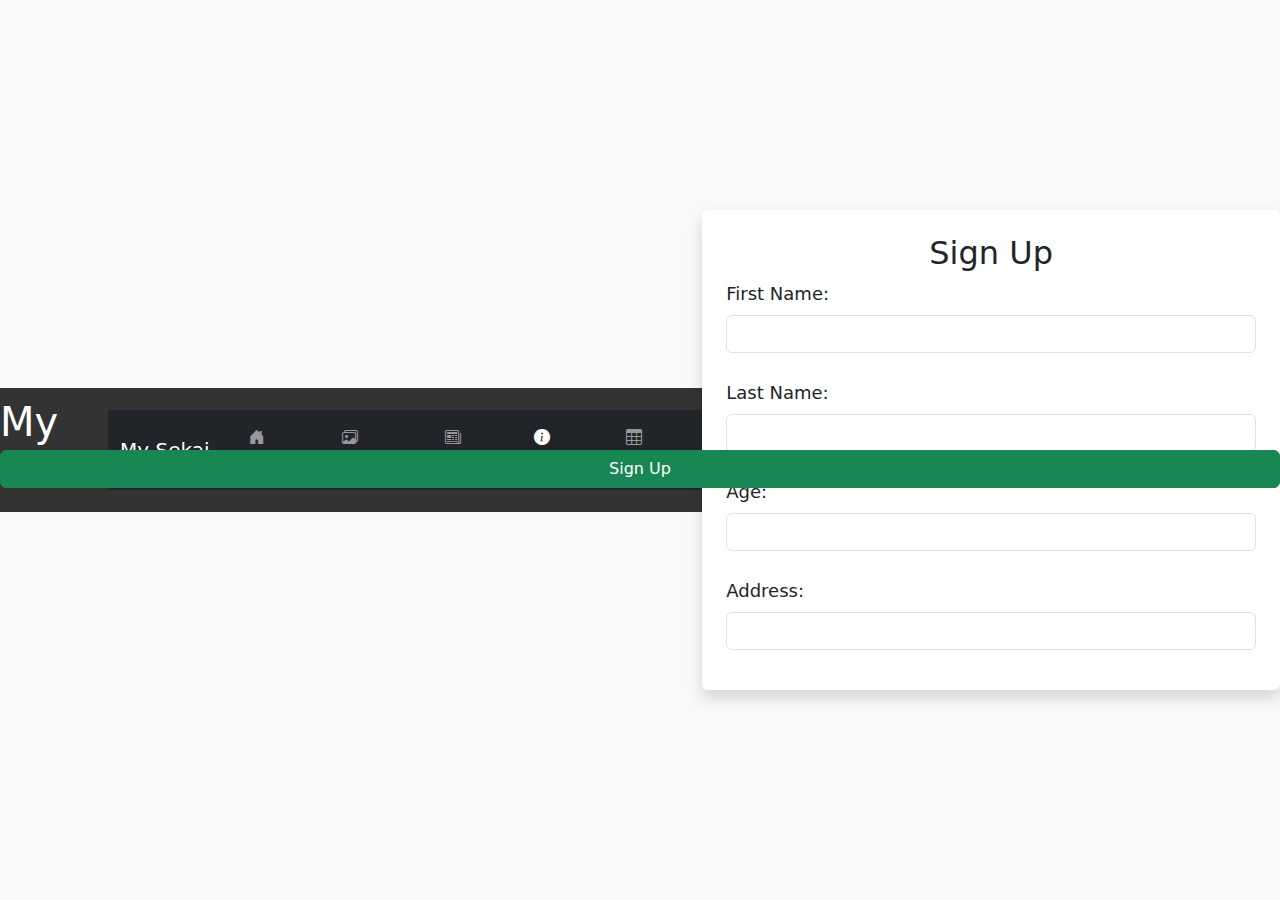
<file: forms.html>
<!DOCTYPE html>
<html lang="en">
<head>
  <meta charset="UTF-8">
  <meta name="viewport" content="width=device-width, initial-scale=1.0">
  <title>Form Page</title>
  <link rel="stylesheet" href="styles.css"> <!-- Link to the main CSS -->
  <link rel="stylesheet" href="https://cdn.jsdelivr.net/npm/bootstrap@5.3.0/dist/css/bootstrap.min.css"> <!-- Bootstrap -->
  <link rel="stylesheet" href="https://cdn.jsdelivr.net/npm/bootstrap-icons/font/bootstrap-icons.css"> <!-- Bootstrap Icons -->


</head>
<body>

  <!-- HEADER -->
  <header>
    
        <div class="logo">
          <h1>My Sekai</h1>
        </div>
        <nav class="navbar navbar-expand-lg navbar-dark bg-dark">
          <div class="container-fluid">
              <a class="navbar-brand" href="index.html">My Sekai</a>
              <button class="navbar-toggler" type="button" data-bs-toggle="collapse" data-bs-target="#navbarNav" aria-controls="navbarNav" aria-expanded="false" aria-label="Toggle navigation">
                  <span class="navbar-toggler-icon"></span>
              </button>
              <div class="collapse navbar-collapse" id="navbarNav">
                  <ul class="navbar-nav mx-auto">
                      <li class="nav-item">
                          <a class="nav-link" href="index.html"><i class="bi bi-house-door-fill"></i> Home</a>
                      </li>
                      <li class="nav-item">
                          <a class="nav-link" href="gallery.html"><i class="bi bi-images"></i> Gallery</a>
                      </li>
                      <li class="nav-item">
                          <a class="nav-link " href="news.html"><i class="bi bi-newspaper"></i> News</a>
                      </li>
                      <li class="nav-item">
                          <a class="nav-link active" href="forms.html"><i class="bi bi-info-circle-fill"></i> Form</a>
                      </li>
                      <li class="nav-item">
                          <a class="nav-link" href="table.html"><i class="bi bi-table"></i> Table</a>
                      </li>
                  </ul>
              </div>
          </div>
        </nav>
  </header>

  <!-- FORM SECTION -->
  <body class="d-flex justify-content-center align-items-center vh-100 bg-light">
    <div class="container bg-white p-4 rounded shadow">
        <h2 class="text-center">Sign Up</h2>
        <form>
            <div class="mb-3">
                <label for="firstname" class="form-label">First Name:</label>
                <input type="text" id="firstname" name="firstname" class="form-control" required>
            </div>
            <div class="mb-3">
                <label for="lastname" class="form-label">Last Name:</label>
                <input type="text" id="lastname" name="lastname" class="form-control" required>
            </div>

            <div class="mb-3">
                <label for="middleinitial" class="form-label">Age:</label>
                <input type="text" id="middleinitial" name="middleinitial" class="form-control" maxlength="1">
            </div>
            <div class="mb-3">
                <label for="tablename" class="form-label">Address:</label>
                <input type="text" id="tablename" name="tablename" class="form-control" required>
            </div>
    
            </div>
            <button type="submit" class="btn btn-success w-100">Sign Up</button>
        </form>
</form>

  </section>

  <script>
    document.getElementById("userForm").addEventListener("submit", function(event) {
      event.preventDefault();

      // Get form values
      const firstName = document.getElementById("firstName").value;
      const lastName = document.getElementById("lastName").value;
      const age = document.getElementById("age").value;
      const address = document.getElementById("address").value;

      // Create user object
      const userData = { firstName, lastName, age, address };

      // Retrieve existing data from local storage
      let users = JSON.parse(localStorage.getItem("users")) || [];

      // Add new user
      users.push(userData);

      // Save updated list to local storage
      localStorage.setItem("users", JSON.stringify(users));

      // Redirect to table page
      window.location.href = "table.html";
    });
  </script>

</body>
</html>
</file>
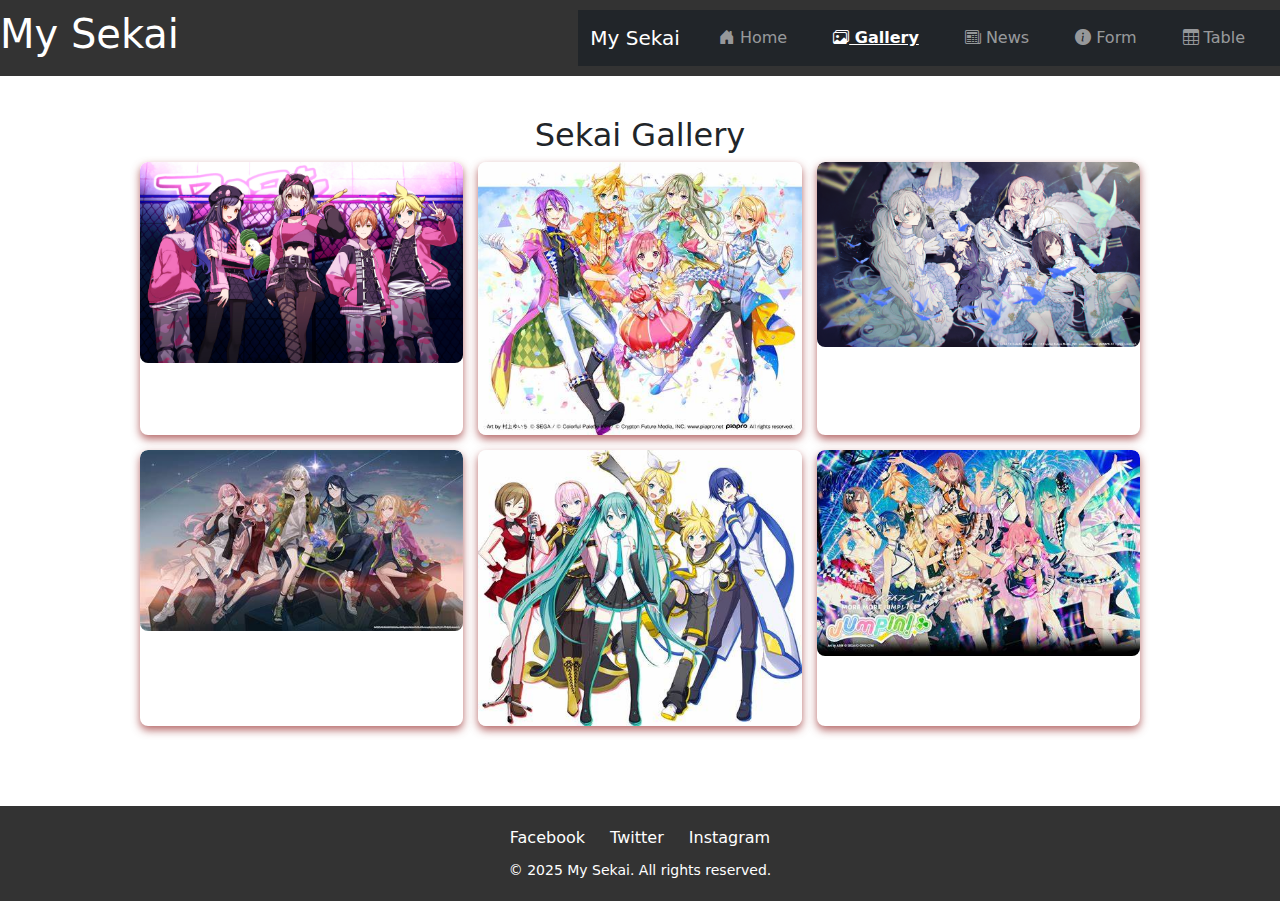
<file: gallery.html>
<!DOCTYPE html>
<html lang="en">
<head>
  <meta charset="UTF-8">
  <meta name="viewport" content="width=device-width, initial-scale=1.0">
  <title>Gallery - My Sekai</title>
  <link rel="stylesheet" href="styles.css"> <!-- Link to the main CSS -->
  <link rel="stylesheet" href="https://cdn.jsdelivr.net/npm/bootstrap@5.3.0/dist/css/bootstrap.min.css"> <!-- Bootstrap -->
  <link rel="stylesheet" href="https://cdn.jsdelivr.net/npm/bootstrap-icons/font/bootstrap-icons.css"> <!-- Bootstrap Icons -->
</head>
<body>

  <!-- HEADER -->
  <header>
    <div class="logo">
      <h1>My Sekai</h1>
    </div>
    <nav class="navbar navbar-expand-lg navbar-dark bg-dark">
        <div class="container-fluid">
            <a class="navbar-brand" href="index.html">My Sekai</a>
            <button class="navbar-toggler" type="button" data-bs-toggle="collapse" data-bs-target="#navbarNav" aria-controls="navbarNav" aria-expanded="false" aria-label="Toggle navigation">
                <span class="navbar-toggler-icon"></span>
            </button>
            <div class="collapse navbar-collapse" id="navbarNav">
                <ul class="navbar-nav mx-auto">
                    <li class="nav-item">
                        <a class="nav-link" href="index.html"><i class="bi bi-house-door-fill"></i> Home</a>
                    </li>
                    <li class="nav-item">
                        <a class="nav-link active" href="gallery.html"><i class="bi bi-images"></i> Gallery</a>
                    </li>
                    <li class="nav-item">
                        <a class="nav-link" href="news.html"><i class="bi bi-newspaper"></i> News</a>
                    </li>
                    <li class="nav-item">
                        <a class="nav-link" href="form.html"><i class="bi bi-info-circle-fill"></i> Form</a>
                    </li>
                    <li class="nav-item">
                        <a class="nav-link" href="table.html"><i class="bi bi-table"></i> Table</a>
                    </li>
                </ul>
            </div>
        </div>
    </nav>
  </header>

  <!-- GALLERY SECTION -->
  <section id="gallery">
    <h2>Sekai Gallery</h2>
    <div class="gallery-container">
      <div class="gallery-item"><img src="images/vbs.jpg" alt="Gallery Image 1"></div>
      <div class="gallery-item"><img src="images/wxss.jpg" alt="Gallery Image 2"></div>
      <div class="gallery-item"><img src="images/n25.png" alt="Gallery Image 3"></div>
      <div class="gallery-item"><img src="images/leoneed.jpg" alt="Gallery Image 4"></div>
      <div class="gallery-item"><img src="images/vs.jpg" alt="Gallery Image 5"></div>
      <div class="gallery-item"><img src="images/mmj.jpg" alt="Gallery Image 6"></div>
    </div>
  </section>

  <!-- FOOTER -->
  <footer>
    <div class="social-media">
      <a href="https://facebook.com" target="_blank">Facebook</a>
      <a href="https://twitter.com" target="_blank">Twitter</a>
      <a href="https://instagram.com" target="_blank">Instagram</a>
    </div>
    <p>&copy; 2025 My Sekai. All rights reserved.</p>
  </footer>

  <!-- Bootstrap JavaScript (For Navbar Toggling) -->
  <script src="https://cdn.jsdelivr.net/npm/bootstrap@5.3.0/dist/js/bootstrap.bundle.min.js"></script>

</body>
</html>
</file>
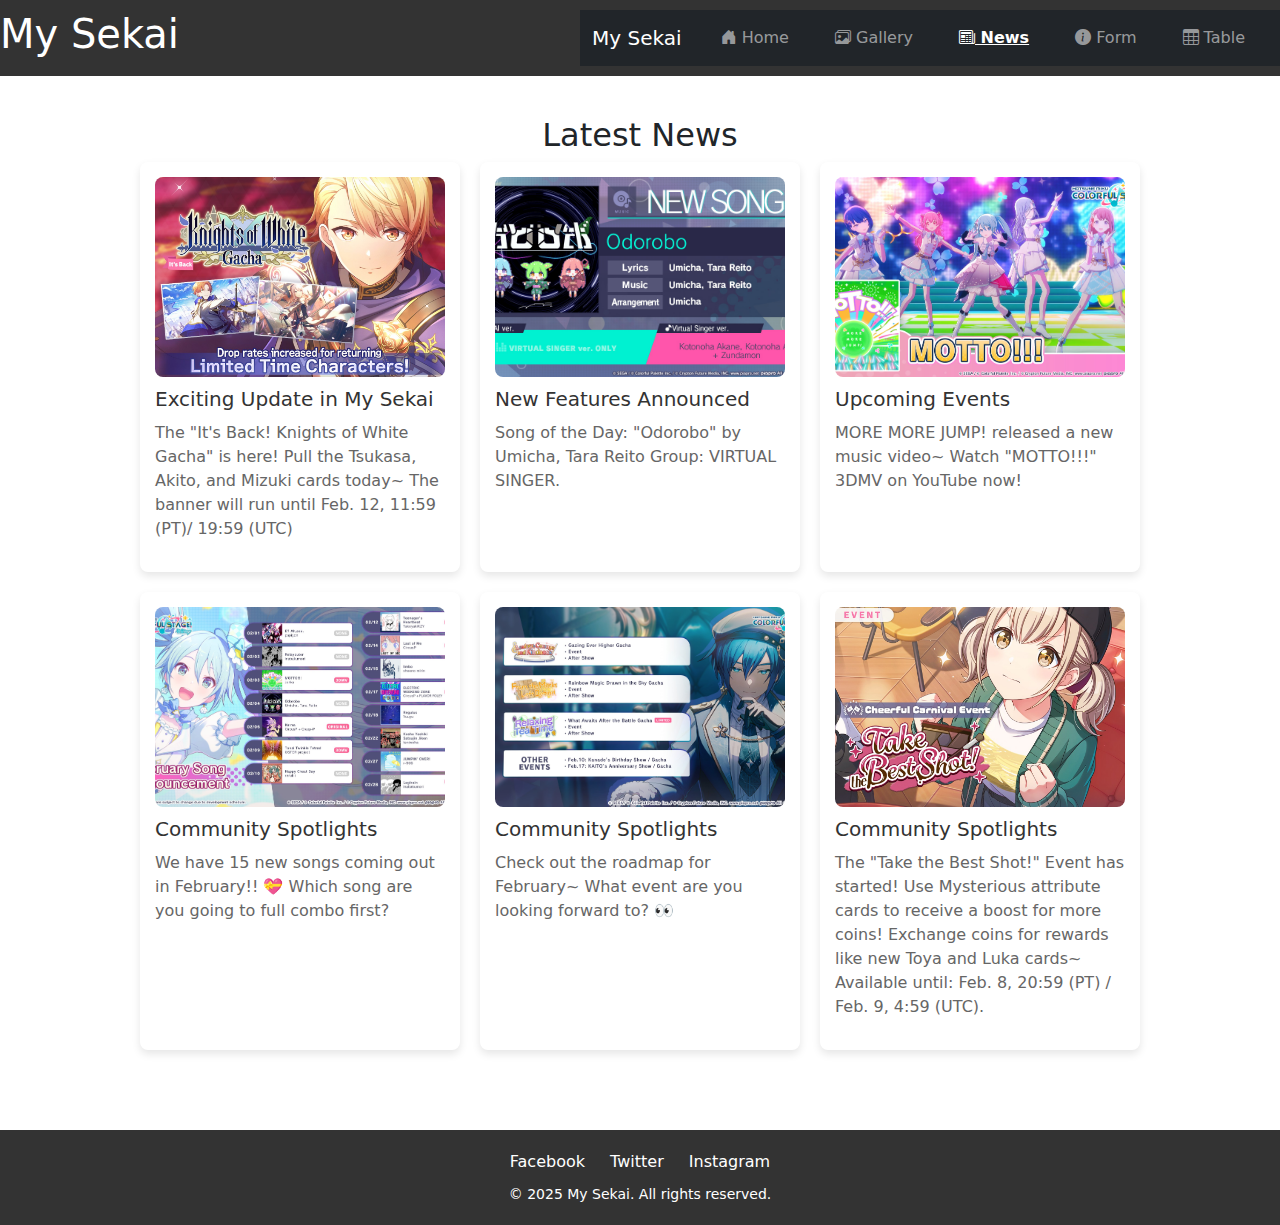
<file: news.html>
<!DOCTYPE html>
<html lang="en">
<head>
  <meta charset="UTF-8">
  <meta name="viewport" content="width=device-width, initial-scale=1.0">
  <title>News - My Sekai</title>
  <link rel="stylesheet" href="styles.css"> <!-- Link to the main CSS -->
  <link rel="stylesheet" href="https://cdn.jsdelivr.net/npm/bootstrap@5.3.0/dist/css/bootstrap.min.css"> <!-- Bootstrap -->
  <link rel="stylesheet" href="https://cdn.jsdelivr.net/npm/bootstrap-icons/font/bootstrap-icons.css"> <!-- Bootstrap Icons -->
</head>
<body>

  <!-- HEADER -->
  <header>
    <div class="logo">
      <h1>My Sekai</h1>
    </div>
    <nav class="navbar navbar-expand-lg navbar-dark bg-dark">
      <div class="container-fluid">
          <a class="navbar-brand" href="index.html">My Sekai</a>
          <button class="navbar-toggler" type="button" data-bs-toggle="collapse" data-bs-target="#navbarNav" aria-controls="navbarNav" aria-expanded="false" aria-label="Toggle navigation">
              <span class="navbar-toggler-icon"></span>
          </button>
          <div class="collapse navbar-collapse" id="navbarNav">
              <ul class="navbar-nav mx-auto">
                  <li class="nav-item">
                      <a class="nav-link" href="index.html"><i class="bi bi-house-door-fill"></i> Home</a>
                  </li>
                  <li class="nav-item">
                      <a class="nav-link" href="gallery.html"><i class="bi bi-images"></i> Gallery</a>
                  </li>
                  <li class="nav-item">
                      <a class="nav-link active" href="news.html"><i class="bi bi-newspaper"></i> News</a>
                  </li>
                  <li class="nav-item">
                      <a class="nav-link" href="forms.html"><i class="bi bi-info-circle-fill"></i> Form</a>
                  </li>
                  <li class="nav-item">
                      <a class="nav-link" href="table.html"><i class="bi bi-table"></i> Table</a>
                  </li>
              </ul>
          </div>
      </div>
    </nav>
  </header>

  <!-- NEWS SECTION -->
  <section id="news">
    <h2>Latest News</h2>
    <div class="news-container">
      
      <article class="news-item">
        <img src="images/tsukasa.jpg" alt="News Image 1">
        <h3>Exciting Update in My Sekai</h3>
        <p>The "It's Back! Knights of White Gacha" is here! 
            Pull the Tsukasa, Akito, and Mizuki cards today~ 
            The banner will run until Feb. 12, 11:59 (PT)/ 19:59 (UTC)</p>
      </article>

      <article class="news-item">
        <img src="images/song.jpg" alt="News Image 2">
        <h3>New Features Announced</h3>
        <p>Song of the Day:
            "Odorobo" by Umicha, Tara Reito
            Group: VIRTUAL SINGER.</p>
      </article>

      <article class="news-item">
        <img src="images/motto.jpg" alt="News Image 3">
        <h3>Upcoming Events</h3>
        <p>MORE MORE JUMP! released a new music video~
            Watch "MOTTO!!!" 3DMV on YouTube now!</p>
      </article>

      <article class="news-item">
        <img src="images/songlists.jpg" alt="News Image 4">
        <h3>Community Spotlights</h3>
        <p>We have 15 new songs coming out in February!! 💝
            Which song are you going to full combo first?</p>
      </article>

      <article class="news-item">
        <img src="images/up.jpg" alt="News Image 5">
        <h3>Community Spotlights</h3>
        <p>Check out the roadmap for February~
            What event are you looking forward to? 👀</p>
      </article>

      <article class="news-item">
        <img src="images/mie.jpg" alt="News Image 6">
        <h3>Community Spotlights</h3>
        <p>The "Take the Best Shot!" Event has started! 
            Use Mysterious attribute cards to receive a boost for more coins! 
            Exchange coins for rewards like new Toya and Luka cards~
            Available until: Feb. 8, 20:59 (PT) / Feb. 9, 4:59 (UTC).</p>
      </article>

    </div>
  </section>

  <!-- FOOTER -->
  <footer>
    <div class="social-media">
      <a href="https://facebook.com" target="_blank">Facebook</a>
      <a href="https://twitter.com" target="_blank">Twitter</a>
      <a href="https://instagram.com" target="_blank">Instagram</a>
    </div>
    <p>&copy; 2025 My Sekai. All rights reserved.</p>
  </footer>

  <!-- Bootstrap JavaScript (For Navbar Toggling) -->
  <script src="https://cdn.jsdelivr.net/npm/bootstrap@5.3.0/dist/js/bootstrap.bundle.min.js"></script>

</body>
</html>
</file>
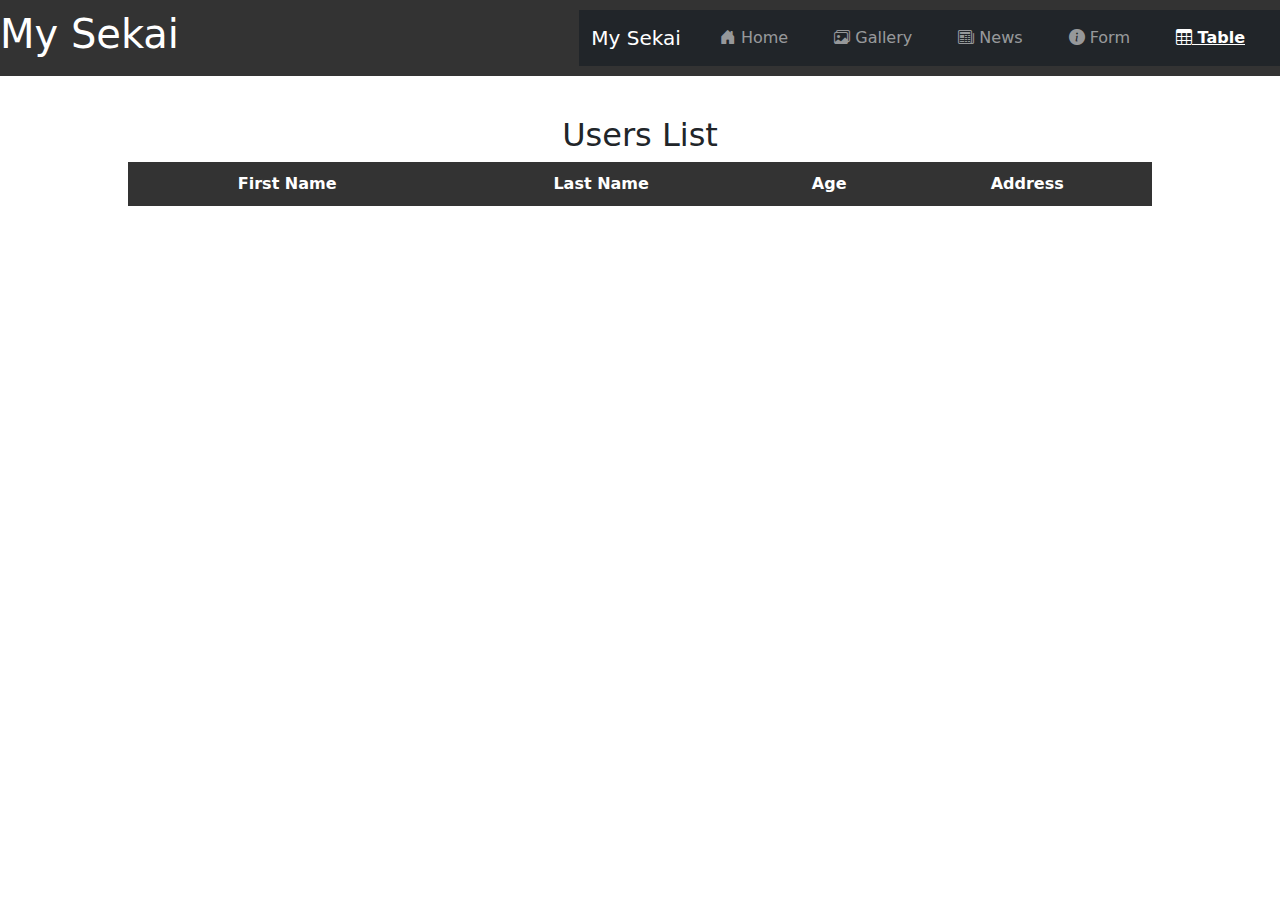
<file: table.html>
<!DOCTYPE html>
<html lang="en">
<head>
  <meta charset="UTF-8">
  <meta name="viewport" content="width=device-width, initial-scale=1.0">
  <title>Table Page</title>
  <link rel="stylesheet" href="styles.css"> <!-- Link to CSS -->
  <link rel="stylesheet" href="styles.css"> <!-- Link to CSS -->
  <link rel="stylesheet" href="https://cdn.jsdelivr.net/npm/bootstrap@5.3.0/dist/css/bootstrap.min.css"> <!-- Bootstrap -->
  <link rel="stylesheet" href="https://cdn.jsdelivr.net/npm/bootstrap-icons/font/bootstrap-icons.css"> <!-- Bootstrap Icons -->
</head>
<body>

  <!-- HEADER -->
  <header>
    
    <div class="logo">
      <h1>My Sekai</h1>
    </div>
    <nav class="navbar navbar-expand-lg navbar-dark bg-dark">
      <div class="container-fluid">
          <a class="navbar-brand" href="index.html">My Sekai</a>
          <button class="navbar-toggler" type="button" data-bs-toggle="collapse" data-bs-target="#navbarNav" aria-controls="navbarNav" aria-expanded="false" aria-label="Toggle navigation">
              <span class="navbar-toggler-icon"></span>
          </button>
          <div class="collapse navbar-collapse" id="navbarNav">
              <ul class="navbar-nav mx-auto">
                  <li class="nav-item">
                      <a class="nav-link" href="index.html"><i class="bi bi-house-door-fill"></i> Home</a>
                  </li>
                  <li class="nav-item">
                      <a class="nav-link" href="gallery.html"><i class="bi bi-images"></i> Gallery</a>
                  </li>
                  <li class="nav-item">
                      <a class="nav-link " href="news.html"><i class="bi bi-newspaper"></i> News</a>
                  </li>
                  <li class="nav-item">
                      <a class="nav-link" href="forms.html"><i class="bi bi-info-circle-fill"></i> Form</a>
                  </li>
                  <li class="nav-item">
                      <a class="nav-link active" href="table.html"><i class="bi bi-table"></i> Table</a>
                  </li>
              </ul>
          </div>
      </div>
    </nav>
  </header>

  <!-- TABLE SECTION -->
  <section id="table-section">
    <h2>Users List</h2>
    <table id="userTable">
      <thead>
        <tr>
          <th>First Name</th>
          <th>Last Name</th>
          <th>Age</th>
          <th>Address</th>
        </tr>
      </thead>
      <tbody>
        <!-- Data will be inserted here -->
      </tbody>
    </table>
  </section>

  <script>
    document.addEventListener("DOMContentLoaded", function() {
      // Retrieve user data from local storage
      const users = JSON.parse(localStorage.getItem("users")) || [];
      const tableBody = document.querySelector("#userTable tbody");

      users.forEach(user => {
        const row = document.createElement("tr");
        row.innerHTML = `
          <td>${user.firstName}</td>
          <td>${user.lastName}</td>
          <td>${user.age}</td>
          <td>${user.address}</td>
        `;
        tableBody.appendChild(row);
      });
    });
  </script>

</body>
</html>
</file>
<file: styles.css>
/* General Styles */
body {
  font-family: Arial, sans-serif;
  margin: 0;
  padding: 0;
  background-color: #f4f4f4;
}

/* Header */
header {
  background-color: #333;
  color: #fff;
  padding: 10px 0;
  display: flex;
  justify-content: space-between;
  align-items: center;
}

header nav ul {
  list-style-type: none;
  margin: 0;
  padding: 0;
  display: flex;
}

header nav ul li {
  margin: 0 15px;
}

header nav ul li a {
  color: #fff;
  text-decoration: none;
  font-size: 18px;
}

header nav ul li a.active {
  font-weight: bold;
  text-decoration: underline;
}

/* GALLERY PAGE STYLES */
#gallery {
  padding: 40px;
  text-align: center;
}

.gallery-container {
  display: grid;
  grid-template-columns: repeat(auto-fit, minmax(250px, 1fr));
  gap: 15px;
  justify-items: center;
  max-width: 1000px;
  margin: 0 auto;
}

.gallery-item {
  width: 100%;
  height: auto;
  overflow: hidden;
  border-radius: 8px;
  box-shadow: 0px 4px 8px rgba(160, 62, 62, 0.781);
  transition: transform 0.3s ease-in-out, box-shadow 0.3s ease-in-out;
}

.gallery-item img {
  width: 100%;
  height: auto;
  display: block;
  border-radius: 8px;
  transition: transform 0.3s ease-in-out;
}

/* Hover Effect: Zoom and Shadow */
.gallery-item:hover {
  transform: scale(1.05);
  box-shadow: 0px 8px 16px rgba(0, 0, 0, 0.2);
}

.gallery-item img:hover {
  transform: scale(1.1);
}

/* Responsive Adjustments */
@media (max-width: 768px) {
  .gallery-container {
    grid-template-columns: repeat(auto-fit, minmax(150px, 1fr));
  }
}

/* Carousel Styles */
#carousel {
  position: relative;
  max-width: 100%;
  margin: 20px auto;
  overflow: hidden;
}

.carousel-container {
  position: relative;
  width: 100%;
}

.carousel-slide {
  display: flex;
  transition: transform 0.5s ease-in-out;
  width: 300%;
}

.carousel-slide img {
  width: 100%;
  object-fit: cover;
  max-height: 500px;
}

button {
  position: absolute;
  top: 50%;
  background-color: rgba(0, 0, 0, 0.5);
  color: white;
  border: none;
  padding: 10px;
  cursor: pointer;
  font-size: 24px;
  z-index: 10;
}

button.prev {
  left: 10px;
  transform: translateY(-50%);
}

button.next {
  right: 10px;
  transform: translateY(-50%);
}

/* API Sections (Weather, Facebook, YouTube, Map) */
.api-sections {
  display: flex;
  justify-content: center;
  gap: 20px;
  flex-wrap: wrap;
  margin: 20px auto;
  padding: 20px;
  max-width: 1200px;
}

.api-section {
  text-align: center;
  background: #f4f4f4;
  padding: 20px;
  flex: 1;
  min-width: 300px;
  border-radius: 8px;
  box-shadow: 0px 4px 8px rgba(0, 0, 0, 0.1);
}

/* Weather Section */
.weather-info p {
  font-size: 18px;
  margin: 5px 0;
}

.weather-info img {
  width: 50px;
  height: 50px;
}

/* YouTube Section Fix */
.youtube-video {
  display: flex;
  justify-content: center;
  align-items: center;
  width: 100%;
}

.youtube-video iframe {
  width: 100%;
  max-width: 560px;
  height: 315px;
  border-radius: 8px;
}

/* Google Maps Styling */
#map {
  width: 100%;
  height: 300px;
  border-radius: 8px;
}

/* Footer Styles */
footer {
  background-color: #333;
  color: #fff;
  text-align: center;
  padding: 20px;
  width: 100%;
  position: relative;
  bottom: 0;
  margin-top: 40px;
}

footer .social-media {
  margin-bottom: 10px;
}

footer a {
  color: #fff;
  text-decoration: none;
  margin: 0 10px;
}

footer a:hover {
  color: #ccc;
}

footer p {
  margin: 0;
  font-size: 14px;
}

/* NEWS PAGE STYLES */
#news {
  padding: 40px;
  text-align: center;
}

.news-container {
  display: grid;
  grid-template-columns: repeat(auto-fit, minmax(300px, 1fr));
  gap: 20px;
  justify-items: center;
  max-width: 1000px;
  margin: 0 auto;
}

.news-item {
  background: #fff;
  padding: 15px;
  border-radius: 8px;
  box-shadow: 0px 4px 8px rgba(0, 0, 0, 0.1);
  text-align: left;
  transition: transform 0.3s ease-in-out, box-shadow 0.3s ease-in-out;
}

.news-item img {
  width: 100%;
  height: 200px;
  object-fit: cover;
  border-radius: 8px;
}

.news-item h3 {
  margin: 10px 0;
  font-size: 20px;
  color: #333;
}

.news-item p {
  font-size: 16px;
  color: #666;
}

.news-item a {
  display: inline-block;
  margin-top: 10px;
  padding: 8px 15px;
  background: #333;
  color: #fff;
  text-decoration: none;
  border-radius: 5px;
  font-size: 14px;
}

.news-item a:hover {
  background: #555;
}

/* Hover Effect: Zoom and Shadow */
.news-item:hover {
  transform: scale(1.05);
  box-shadow: 0px 8px 16px rgba(0, 0, 0, 0.2);
}

/* Responsive Adjustments */
@media (max-width: 768px) {
  .news-container {
    grid-template-columns: 1fr;
  }
}

/* FORM STYLES */
#form-section {
  width: 50%;
  margin: 40px auto;
  padding: 20px;
  background: #fff;
  border-radius: 8px;
  box-shadow: 0px 4px 8px rgba(0, 0, 0, 0.1);
  text-align: center;
}

form {
  display: flex;
  flex-direction: column;
  gap: 10px;
}

label {
  font-size: 18px;
  margin-bottom: 5px;
}

input {
  padding: 8px;
  border: 1px solid #ccc;
  border-radius: 5px;
  font-size: 16px;
}

/* Button Styling */
button {
  background: #333;
  color: white;
  padding: 12px 20px;
  border: none;
  cursor: pointer;
  font-size: 16px;
  border-radius: 5px;
  transition: background 0.3s ease-in-out;
}

/* Button Hover Effect */
button:hover {
  background: #555;
}

/* Center Button Under Form */
.button-container {
  display: flex;
  justify-content: center; /* Centers the button */
  margin-top: 20px; /* Space between form and button */
}

/* TABLE STYLES */
#table-section {
  width: 80%;
  margin: 40px auto;
  text-align: center;
}

table {
  width: 100%;
  border-collapse: collapse;
}

th, td {
  border: 1px solid #ddd;
  padding: 10px;
  text-align: left;
}

th {
  background: #333;
  color: white;
}

tr:nth-child(even) {
  background: #f9f9f9;
}

/* RESPONSIVE DESIGN */
@media (max-width: 768px) {
  #form-section, #table-section {
    width: 90%;
  }
}
</file>
